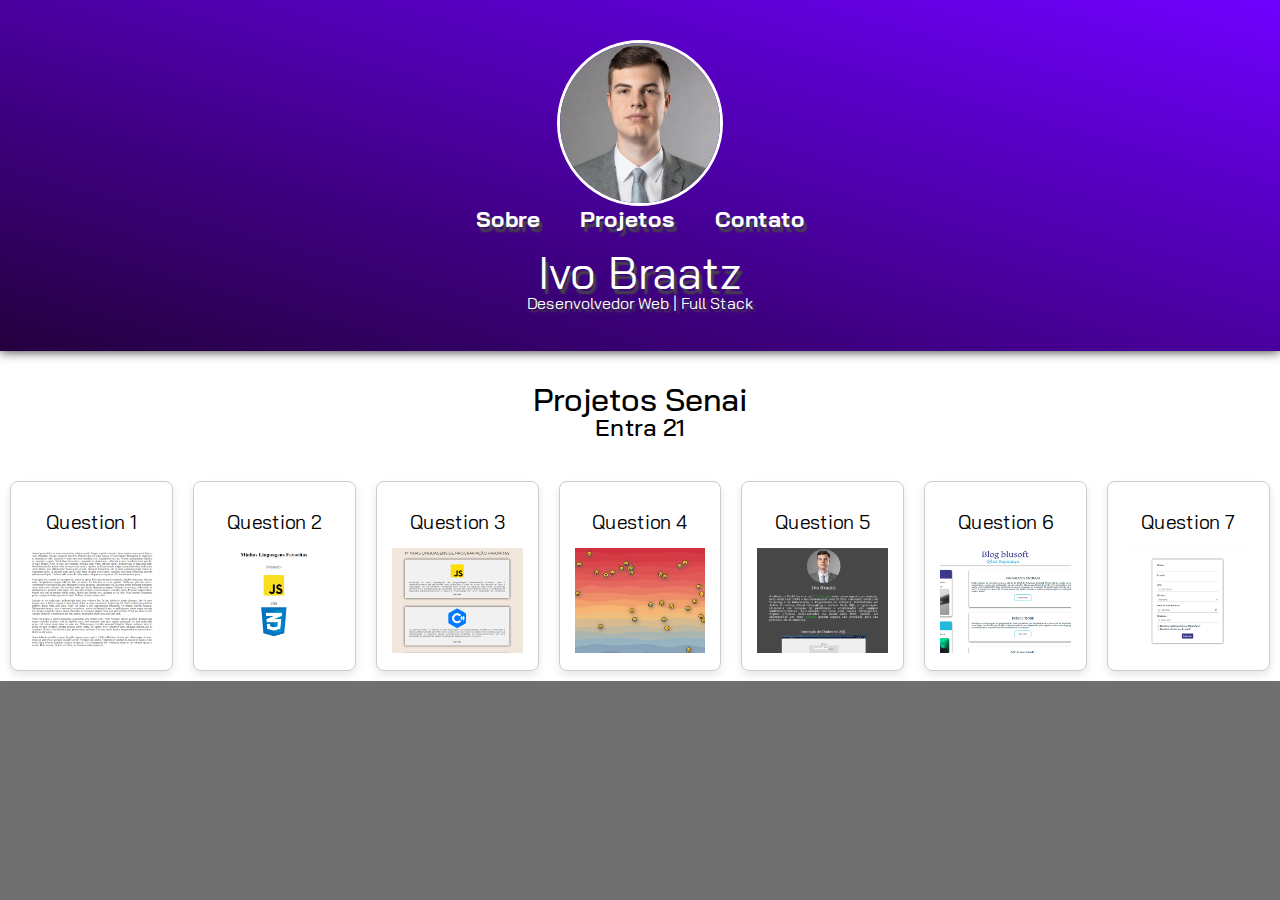
<file: index.html>
<!DOCTYPE html>
<html lang="en">
<head>
    <meta charset="UTF-8">
    <meta name="viewport" content="width=device-width, initial-scale=1.0">
    <link rel="stylesheet" href="style.css">
    <title>Document</title>
</head>
<body>
  <div class="container">
    <header>
      <div class="header-container">
        <div class="logo">
          <img src="Ivo.png" alt="Seu Logo">
        </div>
        <nav class="navbar">
          <ul>
            <li><a class="header-link" href="#sobre">Sobre</a></li>
            <li><a class="header-link" href="#projetos">Projetos</a></li>
            <li><a class="header-link" href="#contato">Contato</a></li>
          </ul>
        </nav>
      </div>
      <div class="hero-text">
        <h1 class="header-name">Ivo Braatz</h1>
        <p>Desenvolvedor Web | Full Stack</p>
      </div>
    </header>

    <main>
      <div class="content-emphasis">
        <h2 class="senai-projects">Projetos Senai</h2>
        <h3 class="subtitle-projects"> Entra 21</h3>
      </div>
      <div class="projects">
        <div class="project">
            <h2>Question 1</h2>
            <a href="https://ivobraatz.github.io/SENAI/Question%201/index.html"><img class="project-img" src="img/Q1.png" alt="Project Image"></a>
        </div>
        <div class="project">
            <h2>Question 2</h2>
            <a href="https://ivobraatz.github.io/SENAI/Question%202/index.html"><img class="project-img" src="img/Q2.png" alt="Project Image"></a>
        </div>
        <div class="project">
            <h2>Question 3</h2>
            <a href="https://ivobraatz.github.io/SENAI/Question%203/index.html"><img class="project-img" src="img/Q3.png" alt="Project Image"></a>
        </div>
        <div class="project">
            <h2>Question 4</h2>
            <a href="https://ivobraatz.github.io/SENAI/Question%204/index.html"><img class="project-img" src="img/Q4.png" alt="Project Image"></a>
        </div>
        <div class="project">
            <h2>Question 5</h2>
            <a href="https://ivobraatz.github.io/SENAI/Question%205/index.html"><img class="project-img" src="img/Q5.png" alt="Project Image"></a>
        </div>
        <div class="project">
            <h2>Question 6</h2>
            <a href="https://ivobraatz.github.io/SENAI/Question%206/index.html"><img class="project-img" src="img/Q6.png" alt="Project Image"></a>
        </div>
        <div class="project">
            <h2>Question 7</h2>
            <a href="https://ivobraatz.github.io/SENAI/Question%207/index.html"><img class="project-img" src="img/Q7.png" alt="Project Image"></a>
        </div>
    </div>
    </main>  
  </div>
    
</body>
</html>
</file>
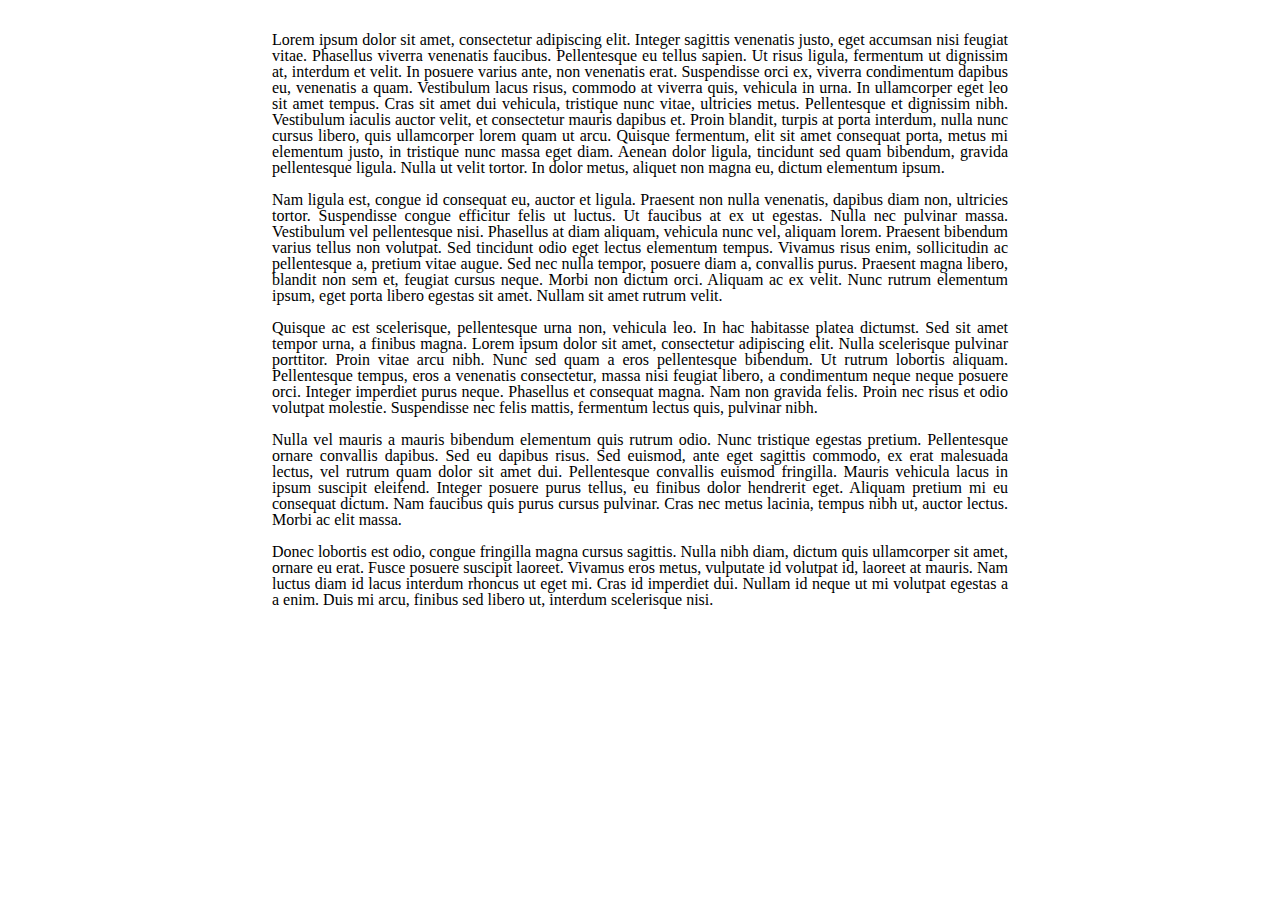
<file: Question 1/index.html>
<!DOCTYPE html>
<html lang="pt-br">
<head>
    <meta charset="UTF-8">
    <meta name="viewport" content="width=device-width, initial-scale=1.0">
    <link rel="stylesheet" href="styles.css">
    <title>Senai Question 1</title>
</head>
<body>
    <div class="question">
        <p>Lorem ipsum dolor sit amet, consectetur adipiscing elit. Integer sagittis venenatis justo, eget accumsan nisi feugiat vitae. Phasellus viverra venenatis faucibus. Pellentesque eu tellus sapien. Ut risus ligula, fermentum ut dignissim at, interdum et velit. In posuere varius ante, non venenatis erat. Suspendisse orci ex, viverra condimentum dapibus eu, venenatis a quam. Vestibulum lacus risus, commodo at viverra quis, vehicula in urna. In ullamcorper eget leo sit amet tempus. Cras sit amet dui vehicula, tristique nunc vitae, ultricies metus. Pellentesque et dignissim nibh. Vestibulum iaculis auctor velit, et consectetur mauris dapibus et. Proin blandit, turpis at porta interdum, nulla nunc cursus libero, quis ullamcorper lorem quam ut arcu. Quisque fermentum, elit sit amet consequat porta, metus mi elementum justo, in tristique nunc massa eget diam. Aenean dolor ligula, tincidunt sed quam bibendum, gravida pellentesque ligula. Nulla ut velit tortor. In dolor metus, aliquet non magna eu, dictum elementum ipsum.</p><br>
        <p>Nam ligula est, congue id consequat eu, auctor et ligula. Praesent non nulla venenatis, dapibus diam non, ultricies tortor. Suspendisse congue efficitur felis ut luctus. Ut faucibus at ex ut egestas. Nulla nec pulvinar massa. Vestibulum vel pellentesque nisi. Phasellus at diam aliquam, vehicula nunc vel, aliquam lorem. Praesent bibendum varius tellus non volutpat. Sed tincidunt odio eget lectus elementum tempus. Vivamus risus enim, sollicitudin ac pellentesque a, pretium vitae augue. Sed nec nulla tempor, posuere diam a, convallis purus. Praesent magna libero, blandit non sem et, feugiat cursus neque. Morbi non dictum orci. Aliquam ac ex velit. Nunc rutrum elementum ipsum, eget porta libero egestas sit amet. Nullam sit amet rutrum velit.</p><br>
        <p>Quisque ac est scelerisque, pellentesque urna non, vehicula leo. In hac habitasse platea dictumst. Sed sit amet tempor urna, a finibus magna. Lorem ipsum dolor sit amet, consectetur adipiscing elit. Nulla scelerisque pulvinar porttitor. Proin vitae arcu nibh. Nunc sed quam a eros pellentesque bibendum. Ut rutrum lobortis aliquam. Pellentesque tempus, eros a venenatis consectetur, massa nisi feugiat libero, a condimentum neque neque posuere orci. Integer imperdiet purus neque. Phasellus et consequat magna. Nam non gravida felis. Proin nec risus et odio volutpat molestie. Suspendisse nec felis mattis, fermentum lectus quis, pulvinar nibh.</p><br>
        <p>Nulla vel mauris a mauris bibendum elementum quis rutrum odio. Nunc tristique egestas pretium. Pellentesque ornare convallis dapibus. Sed eu dapibus risus. Sed euismod, ante eget sagittis commodo, ex erat malesuada lectus, vel rutrum quam dolor sit amet dui. Pellentesque convallis euismod fringilla. Mauris vehicula lacus in ipsum suscipit eleifend. Integer posuere purus tellus, eu finibus dolor hendrerit eget. Aliquam pretium mi eu consequat dictum. Nam faucibus quis purus cursus pulvinar. Cras nec metus lacinia, tempus nibh ut, auctor lectus. Morbi ac elit massa.</p><br>
        <p>Donec lobortis est odio, congue fringilla magna cursus sagittis. Nulla nibh diam, dictum quis ullamcorper sit amet, ornare eu erat. Fusce posuere suscipit laoreet. Vivamus eros metus, vulputate id volutpat id, laoreet at mauris. Nam luctus diam id lacus interdum rhoncus ut eget mi. Cras id imperdiet dui. Nullam id neque ut mi volutpat egestas a a enim. Duis mi arcu, finibus sed libero ut, interdum scelerisque nisi.</p>
    </div>
</body>
</html>
</file>
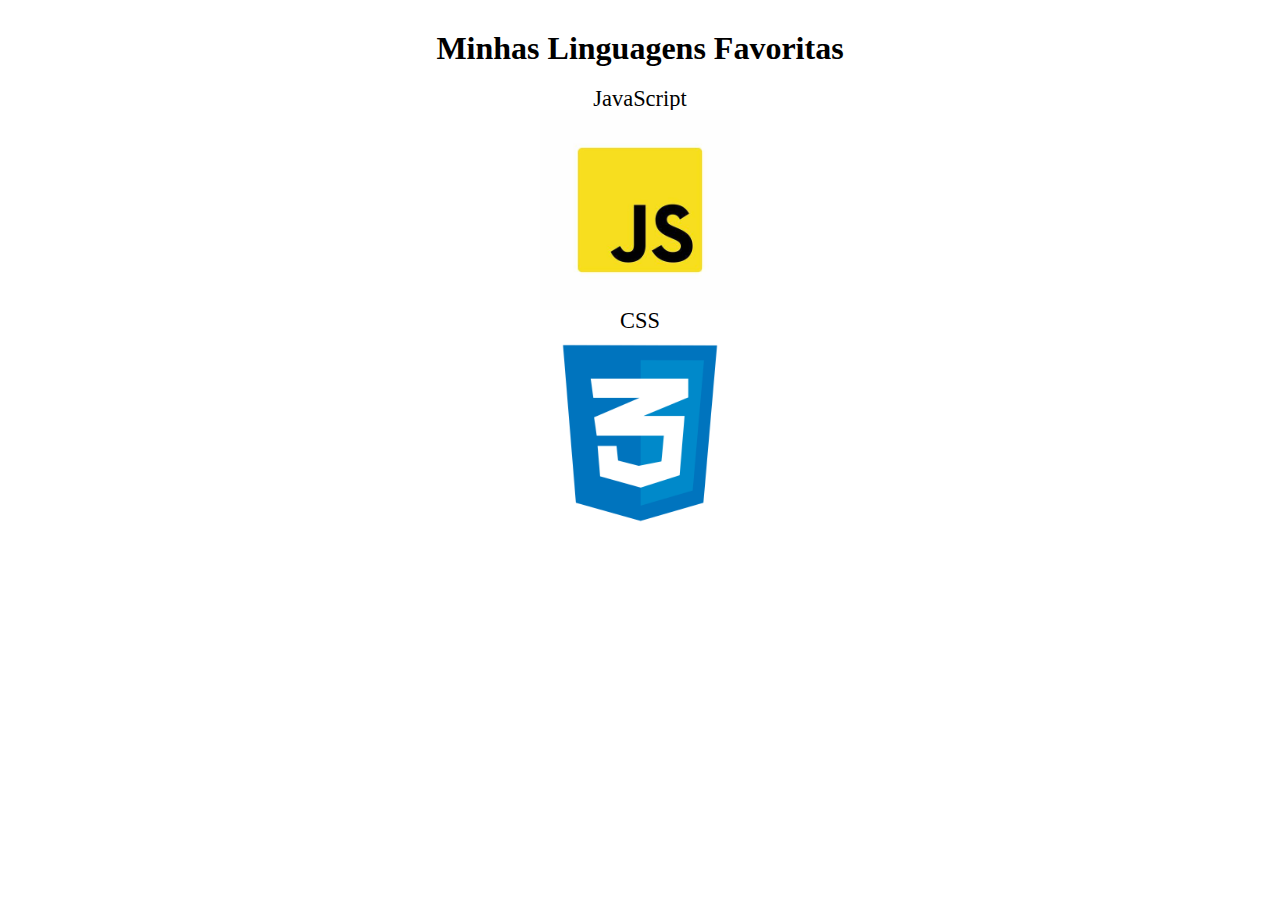
<file: Question 2/index.html>
<!DOCTYPE html>
<html lang="pt-br">
<head>
    <meta charset="UTF-8">
    <meta name="viewport" content="width=device-width, initial-scale=1.0">
    <link rel="stylesheet" href="styles.css">
    <link rel="shortcut icon" href="img/dev.ico" type="image/x-icon">
    <title>Senai Question 2</title>
</head>
<body>
    <div class="container">
        <div class="question">
            <h1>Minhas Linguagens Favoritas</h1>
            
            <p>JavaScript</p>
            <img src="img/js.jpeg" alt="Logo da Linguagem 1" width="200">
    
            <p>CSS</p>
            <img src="img/css.png" alt="Logo da Linguagem 2" width="200">
        </div>
    </div>
    
</body>
</html>
</file>
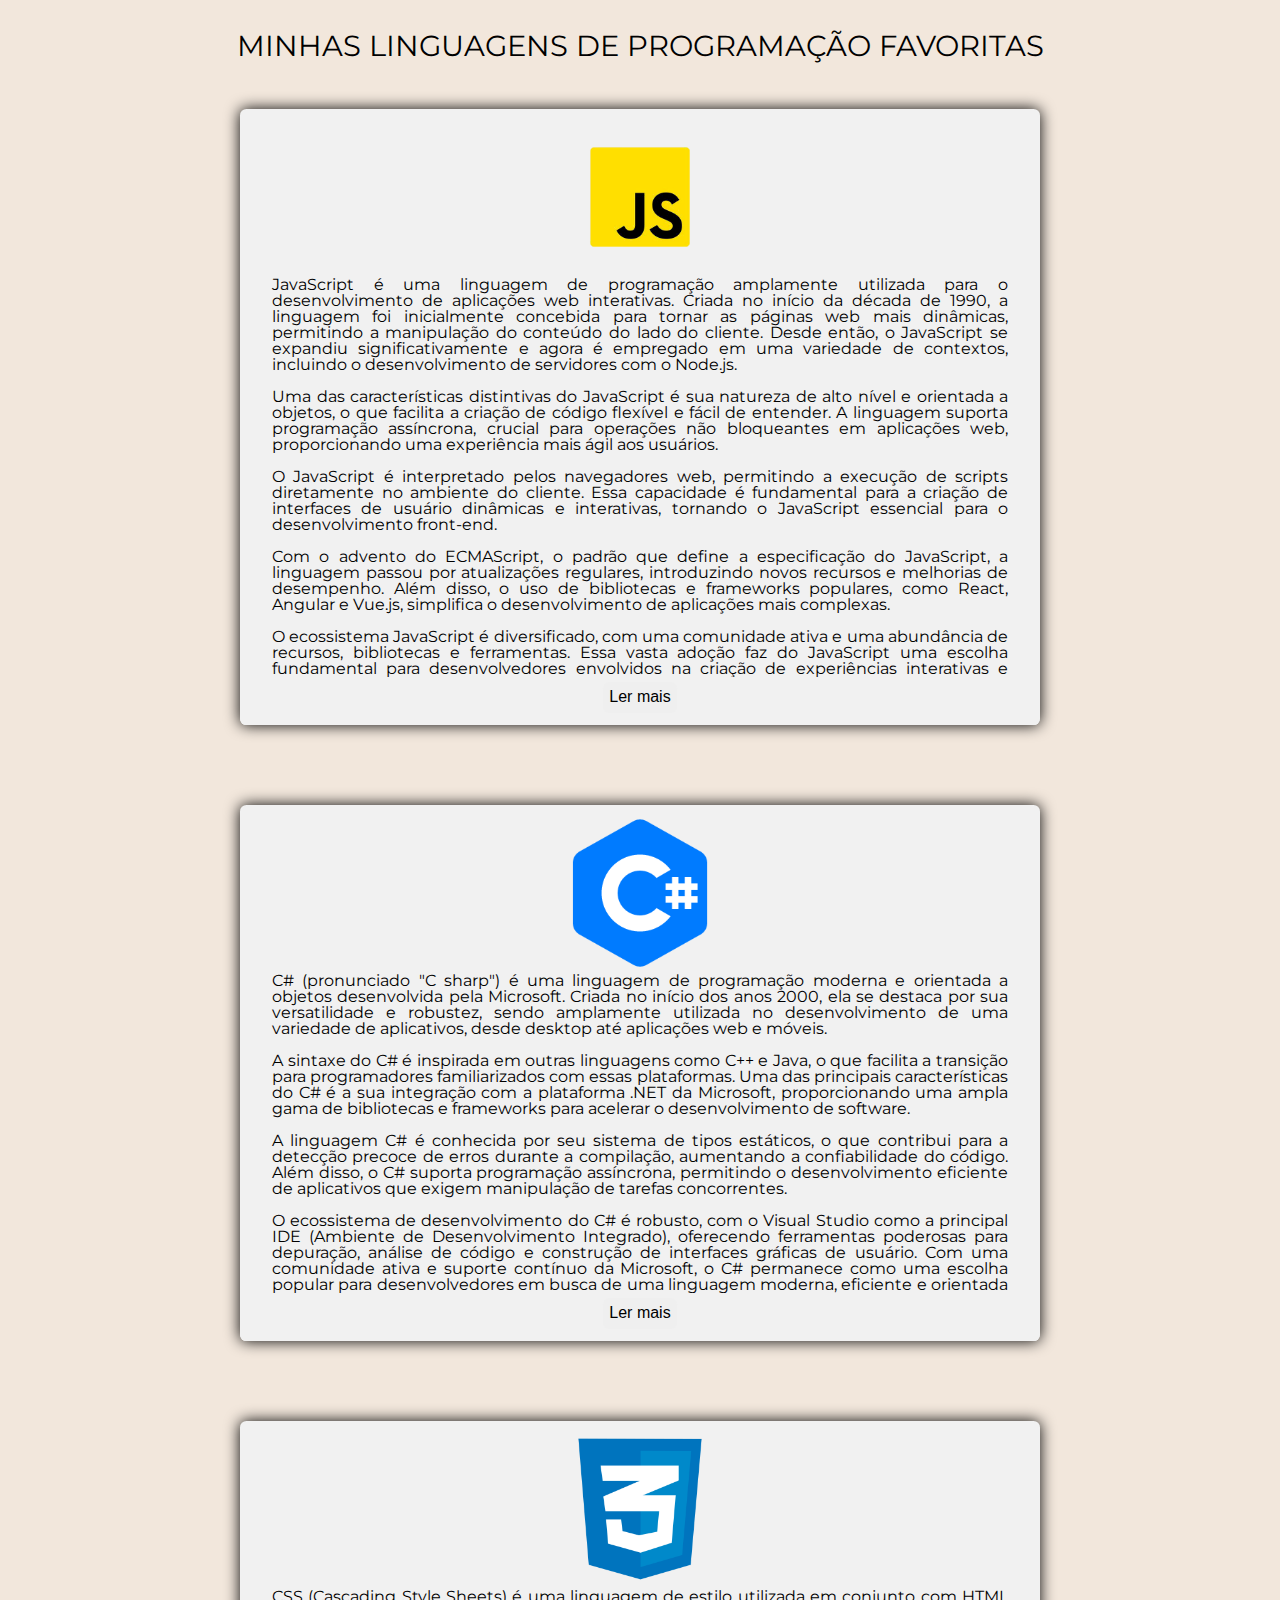
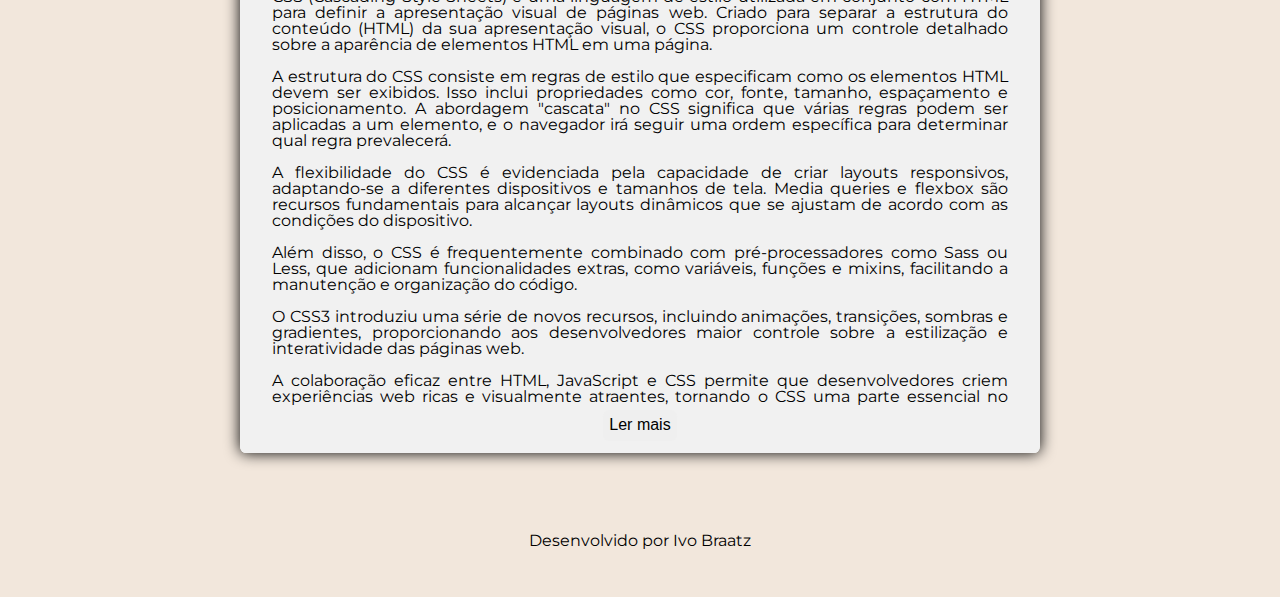
<file: Question 3/index.html>
<!DOCTYPE html>
<html lang="pt-br">
<head>
    <meta charset="UTF-8">
    <meta name="viewport" content="width=device-width, initial-scale=1.0">
    <link rel="stylesheet" href="styles.css">
    <title>Senai Question 3</title>
    <link rel="icon" type="image/png" href="favicon.png">
</head>
<body>
    <div class="question">
        <h1>Minhas Linguagens de Programação Favoritas</h1>

        <div class="content-lang" id="js-section">
            <img class="lang-img" src="img/js.png" alt="JavaScript Logo">
            <p>JavaScript é uma linguagem de programação amplamente utilizada para o desenvolvimento de aplicações web interativas. Criada no início da década de 1990, a linguagem foi inicialmente concebida para tornar as páginas web mais dinâmicas, permitindo a manipulação do conteúdo do lado do cliente. Desde então, o JavaScript se expandiu significativamente e agora é empregado em uma variedade de contextos, incluindo o desenvolvimento de servidores com o Node.js.</p><br>

            <p>Uma das características distintivas do JavaScript é sua natureza de alto nível e orientada a objetos, o que facilita a criação de código flexível e fácil de entender. A linguagem suporta programação assíncrona, crucial para operações não bloqueantes em aplicações web, proporcionando uma experiência mais ágil aos usuários.</p><br>

            <p>O JavaScript é interpretado pelos navegadores web, permitindo a execução de scripts diretamente no ambiente do cliente. Essa capacidade é fundamental para a criação de interfaces de usuário dinâmicas e interativas, tornando o JavaScript essencial para o desenvolvimento front-end.</p><br>

            <p>Com o advento do ECMAScript, o padrão que define a especificação do JavaScript, a linguagem passou por atualizações regulares, introduzindo novos recursos e melhorias de desempenho. Além disso, o uso de bibliotecas e frameworks populares, como React, Angular e Vue.js, simplifica o desenvolvimento de aplicações mais complexas.</p><br>

            <p>O ecossistema JavaScript é diversificado, com uma comunidade ativa e uma abundância de recursos, bibliotecas e ferramentas. Essa vasta adoção faz do JavaScript uma escolha fundamental para desenvolvedores envolvidos na criação de experiências interativas e dinâmicas na web.</p>
            <div class="btn-section">
                <button class="toggle-button" onclick="toggleContent('js-section')">Ler mais</button>
            </div>
        </div>
        
        <div class="content-lang" id="csharp-section">
            <img class="lang-img" src="img/csharp.png" alt="C# Logo">
            <p>C# (pronunciado "C sharp") é uma linguagem de programação moderna e orientada a objetos desenvolvida pela Microsoft. Criada no início dos anos 2000, ela se destaca por sua versatilidade e robustez, sendo amplamente utilizada no desenvolvimento de uma variedade de aplicativos, desde desktop até aplicações web e móveis.</p><br>

            <p>A sintaxe do C# é inspirada em outras linguagens como C++ e Java, o que facilita a transição para programadores familiarizados com essas plataformas. Uma das principais características do C# é a sua integração com a plataforma .NET da Microsoft, proporcionando uma ampla gama de bibliotecas e frameworks para acelerar o desenvolvimento de software.</p><br>
                
            <p>A linguagem C# é conhecida por seu sistema de tipos estáticos, o que contribui para a detecção precoce de erros durante a compilação, aumentando a confiabilidade do código. Além disso, o C# suporta programação assíncrona, permitindo o desenvolvimento eficiente de aplicativos que exigem manipulação de tarefas concorrentes.</p><br>
                
            <p>O ecossistema de desenvolvimento do C# é robusto, com o Visual Studio como a principal IDE (Ambiente de Desenvolvimento Integrado), oferecendo ferramentas poderosas para depuração, análise de código e construção de interfaces gráficas de usuário. Com uma comunidade ativa e suporte contínuo da Microsoft, o C# permanece como uma escolha popular para desenvolvedores em busca de uma linguagem moderna, eficiente e orientada a objetos.</p>
            <div class="btn-section">
                <button class="toggle-button" onclick="toggleContent('csharp-section')">Ler mais</button>
            </div>
        </div>
        
        <div class="content-lang" id="css-section">
            <img class="lang-img" src="img/css.png" alt="CSS Logo">
            <p>CSS (Cascading Style Sheets) é uma linguagem de estilo utilizada em conjunto com HTML para definir a apresentação visual de páginas web. Criado para separar a estrutura do conteúdo (HTML) da sua apresentação visual, o CSS proporciona um controle detalhado sobre a aparência de elementos HTML em uma página.</p><br>

            <p>A estrutura do CSS consiste em regras de estilo que especificam como os elementos HTML devem ser exibidos. Isso inclui propriedades como cor, fonte, tamanho, espaçamento e posicionamento. A abordagem "cascata" no CSS significa que várias regras podem ser aplicadas a um elemento, e o navegador irá seguir uma ordem específica para determinar qual regra prevalecerá.</p><br>

            <p>A flexibilidade do CSS é evidenciada pela capacidade de criar layouts responsivos, adaptando-se a diferentes dispositivos e tamanhos de tela. Media queries e flexbox são recursos fundamentais para alcançar layouts dinâmicos que se ajustam de acordo com as condições do dispositivo.</p><br>

            <p>Além disso, o CSS é frequentemente combinado com pré-processadores como Sass ou Less, que adicionam funcionalidades extras, como variáveis, funções e mixins, facilitando a manutenção e organização do código.</p><br>

            <p>O CSS3 introduziu uma série de novos recursos, incluindo animações, transições, sombras e gradientes, proporcionando aos desenvolvedores maior controle sobre a estilização e interatividade das páginas web.</p><br>

            <p>A colaboração eficaz entre HTML, JavaScript e CSS permite que desenvolvedores criem experiências web ricas e visualmente atraentes, tornando o CSS uma parte essencial no toolkit de qualquer desenvolvedor front-end.</p>
            <div class="btn-section">
                <button class="toggle-button" onclick="toggleContent('css-section')">Ler mais</button>
            </div>
        </div>
        <footer>
            <p>Desenvolvido por Ivo Braatz</p>
        </footer>
        <script src="script.js"></script>
    </div>
</body>
</html>
</file>
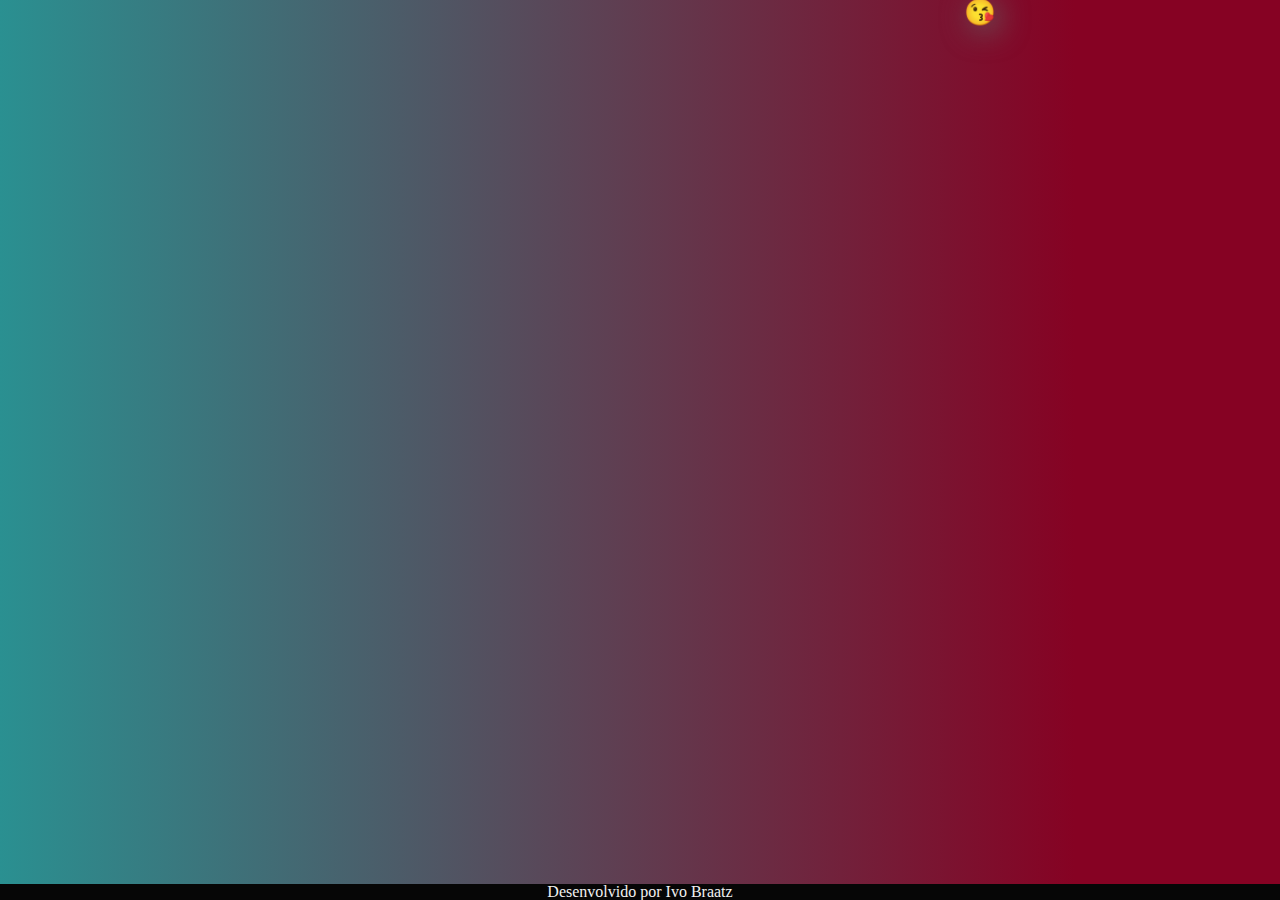
<file: Question 4/index.html>
<!DOCTYPE html>
<html lang="en">
<head>
    <meta charset="UTF-8">
    <meta name="viewport" content="width=device-width, initial-scale=1.0">
    <link rel="stylesheet" href="style.css">
    <title>Document</title>
</head>
<body>
    
    <footer>
        <p>Desenvolvido por Ivo Braatz</p>
    </footer>
    <script>
        document.addEventListener('DOMContentLoaded', function() {
      const emojiRainContainer = document.body;

      const emojis = ['&#128536;', '&#128515;', '&#128512;', '&#128514;', '&#128518;'];

      function createEmoji() {
        const randomEmojiCode = emojis[Math.floor(Math.random() * emojis.length)];
        const emoji = document.createElement('div');
        emoji.innerHTML = randomEmojiCode;
        emoji.className = 'emoji-rain';

        const xPos = Math.random() * window.innerWidth;
        const duration = Math.random() * 5 + 2;

        emoji.style.left = `${xPos}px`;
        emoji.style.animationDuration = `${duration}s`;

        emojiRainContainer.appendChild(emoji);

        setTimeout(() => {
          emoji.remove();
        }, duration * 1000);
      }

      setInterval(createEmoji, 500);
        });
    </script>
</body>
</html>
</file>
<file: style.css>
@import url(reset.css);
@import url('https://fonts.googleapis.com/css2?family=Bai+Jamjuree:ital,wght@0,200;0,300;0,400;0,500;0,600;0,700;1,200;1,300;1,400;1,500;1,600;1,700&display=swap');

/* .bai-jamjuree-extralight {
    font-family: "Bai Jamjuree", sans-serif;
    font-weight: 200;
    font-style: normal;
  }
  de 100 até 700
*/

body {
  margin: 0;
  font-family: "Bai Jamjuree", sans-serif;
  background-color: #6f6f6f;
}

header {
  content: '';
  background: linear-gradient(to right top, #24003f, #6f00ff);
  color: #000;
  text-align: center;
  padding: 40px 0;
  overflow: hidden;
  box-shadow: 0 0 11px #222;
}

.container {
  display: flex;
  background-color: #fff;
  width: 100%;
  justify-content: center;
  flex-direction: column;
}

header,
main {
  width: 100%;
}

.header-container {
  display: flex;
  justify-content: space-between;
  align-items: center;
  flex-direction: column;
}

.logo img {
  width: 10rem;
  height: 10rem;
  border-radius: 50%;
  object-fit: cover;
  border: 3px solid #fff;
}

.navbar ul {
  list-style: none;
  display: flex;
  justify-content: center;
  align-items: center;
}

.navbar li {
  margin: 0 20px;
}

.header-link {
  text-decoration: none;
  font-weight: bold;
  font-size: 1.4rem;
  transition: color 0.3s ease;
  color: #fff;
  text-shadow: 3px 5px 2px #474747;
}

.hero-text {
  margin-top: 20px;
}

.header-name {
  font-size: 2.8rem;
  color: #fff;
  text-shadow: 3px 5px 2px #474747;
}

.hero-text p {
  font-size: 16px;
  color: #fff;
  text-shadow: 3px 3px 2px #474747;
}

.content-emphasis {
  display: flex;
  align-items: center;
  justify-content: center;
  flex-direction: column;
  padding: 2rem 0;
  font-weight: 500;
}

.senai-projects {
  font-size: 2rem;
}

.subtitle-projects {
  font-size: 1.5rem;
}

.projects {
  display: flex;
  flex-wrap: wrap;
  justify-content: center;
}

.project {
  flex: 1;
  display: flex;
  flex-direction: column;
  justify-content: center;
  align-items: center;
  margin: 10px;
  padding: 15px;
  border: 1px solid #ccc;
  border-radius: 8px;
  box-shadow: 0 4px 8px rgba(0, 0, 0, 0.1);
}

.project h2 {
  margin: 1rem 0;
  font-size: 1.2rem;
}

.project-img {
  width: 100%;
  max-width: 16rem;
  height: auto;
  object-fit: cover;
}
</file>
<file: Question 1/styles.css>
@import url(reset.css);

.question{
    margin: 2rem;
    padding: 0 1rem;
    display: flex;
    align-items: center;
    justify-content: center;
    flex-direction: column;
}

.question p {
    width: 100%;
    max-width: 46rem;
    font-size: 1rem;
    text-align: justify;
    margin: 0 auto; 
}

@media screen and (max-width: 600px) {
    .question p {
        font-size: 0.9rem;
    }
}

@media screen and (max-width: 400px) {
    .question p {
        font-size: 0.8rem;
    }
}
</file>
<file: Question 2/styles.css>
@import url(reset.css);

.container{
    width: 100%;
    display: flex;
    justify-content: center;
    align-items: center;
    text-align: center;
}

.question{
    margin-top: 2rem;
    width: 100%;
    width: 26rem;
    display: flex;
    align-items: center;
    justify-content: center;
    flex-direction: column;
}

.question h1{
    font-size: 2rem;
    font-weight: 600;
    margin-bottom: 1.5rem;
}

.question p{
    font-size: 1.4rem;
    text-align: center;
    margin: 0 auto;
}

.question img {
    max-width: 100%;
    height: auto;
}

@media screen and (max-width: 600px) {
    .question h1 {
        font-size: 1.5rem;
        margin-bottom: 1rem; 
    }

    .question p {
        font-size: 1.2rem;
    }
}
</file>
<file: Question 3/styles.css>
@import url(reset.css);
@import url('https://fonts.googleapis.com/css2?family=Montserrat&display=swap');

body {
    background-color: #F2E7DC;
    font-family: 'Montserrat', sans-serif;
}

.question {
    margin-top: 2rem;
    width: 100%;
    display: flex;
    align-items: center;
    justify-content: center;
    gap: 1rem;
    flex-direction: column;
}

.content-lang p {
    width: 100%;
    max-width: 46rem;
    font-size: 1rem;
    text-align: justify;
}

h1 {
    text-transform: uppercase;
    font-size: 1.8rem;
    text-align: center;
}

.lang-img {
    width: 100%; /* Adjusted for responsiveness */
    max-width: 10rem; /* Maximum width for large screens */
}

br {
    margin-bottom: 1rem;
}

.content-lang {
    display: flex;
    flex-direction: column;
    padding: .5rem 2rem 2rem 2rem; /* Adjusted padding for smaller screens */
    position: relative;
    max-height: 100%; /* Adjusted for responsiveness */
    overflow: hidden;
    align-items: center;
    text-align: center;
    transition: max-height 0.3s ease;
    box-shadow: 0 0 15px #000;
    margin: 2rem 1rem;
    border-radius: .4rem;
    background-color: #f1f1f1;
    
}

.btn-section {
    position: absolute;
    width: 100%;
    height: 3rem;
    display: flex;
    justify-content: center;
    background: #F1f1f1;
    bottom: 0;
}

.toggle-button {
    position: absolute;
    cursor: pointer;
    border: none;
    padding: .4rem;
    text-align: center;
    text-decoration: none;
    display: inline-block;
    font-size: 16px;
    margin: 4px 2px;
    border-radius: .4rem;
    transition: background-color 0.3s ease;
    bottom: .5rem;
}

.toggle-button:hover {
    box-shadow: 0 0 5px #313131;
}

footer {
    margin-top: 2rem;
    display: flex;
    height: 4rem;
}

footer p {
    text-align: center;
}

/* Media queries for responsiveness */
@media screen and (max-width: 600px) {
    .content-lang p {
        font-size: 0.9rem;
    }

    .lang-img {
        max-width: 50%;
    }

    .content-lang {
        padding: .5rem 1rem 2rem 1rem; /* Adjusted padding for smaller screens */
        
    }

    .btn-section {
        height: 2.5rem; /* Adjusted height for smaller screens */
    }

    .toggle-button {
        font-size: 14px; /* Adjusted font size for smaller screens */
        bottom: .3rem; /* Adjusted position for smaller screens */
    }

    footer {
        height: 3rem; /* Adjusted height for smaller screens */
    }
}
</file>
<file: Question 4/style.css>
@import url(reset.css);

body {
    overflow: hidden;
    margin: 0;
    width: 100%;
    height: 100vh;
    background: rgb(42,144,145);
    background: linear-gradient(90deg, rgba(42,144,145,1) 0%, rgba(134,2,35,1) 84%);
  }

  .emoji-rain {
    overflow: hidden;
    position: fixed;
    max-width: 100%; 
    height: 2vw; 
    animation: fall linear infinite;
    font-size: 2vw; 
    filter: drop-shadow(5px 5px 15px #666);
  }

  @keyframes fall {
    to {
      transform: translateY(100vh);
    }
  }

  footer{
    position: absolute;
    bottom: 0;
    background: #060606;
    width: 100%;
    color: #f1f1f1;
    text-align: center;
    z-index: 2;
  }

  @media (max-width: 768px) {
    .emoji-rain {
      font-size: 1.5vw;
    }
  }
</file>
